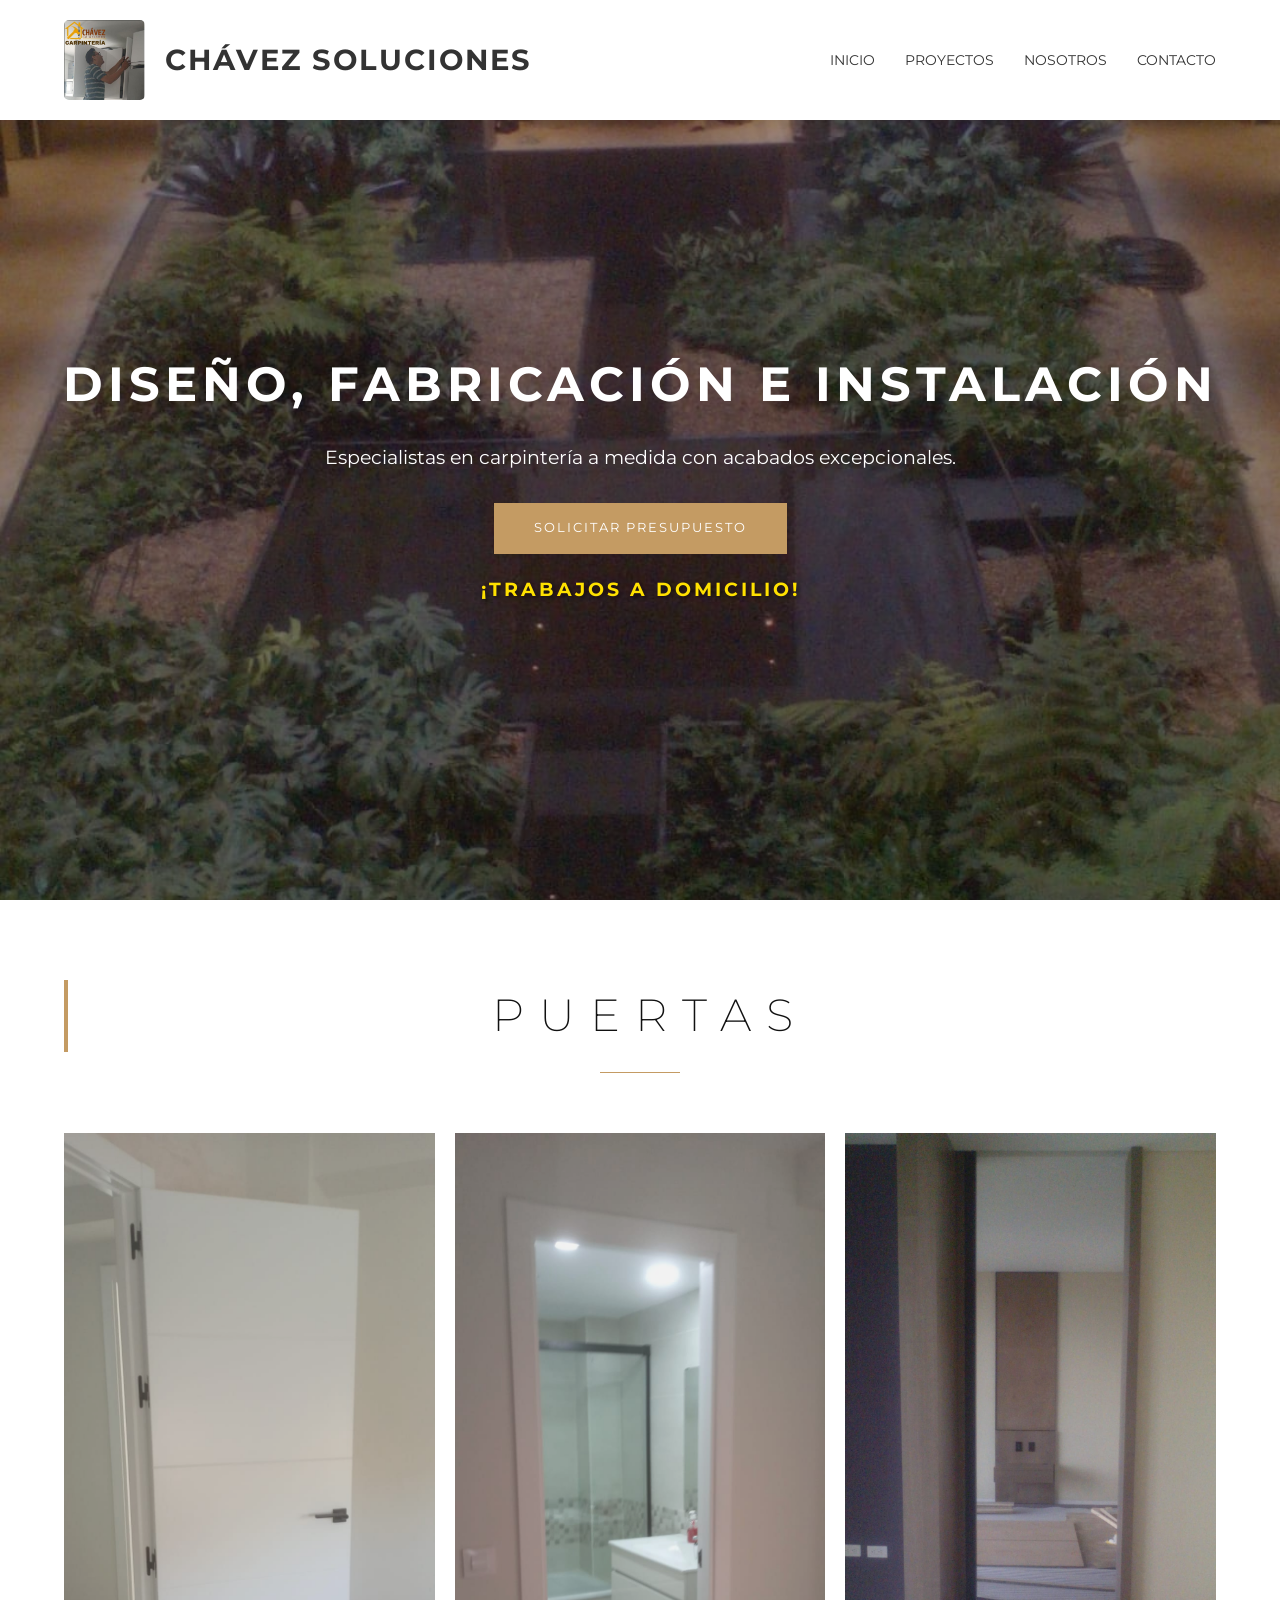
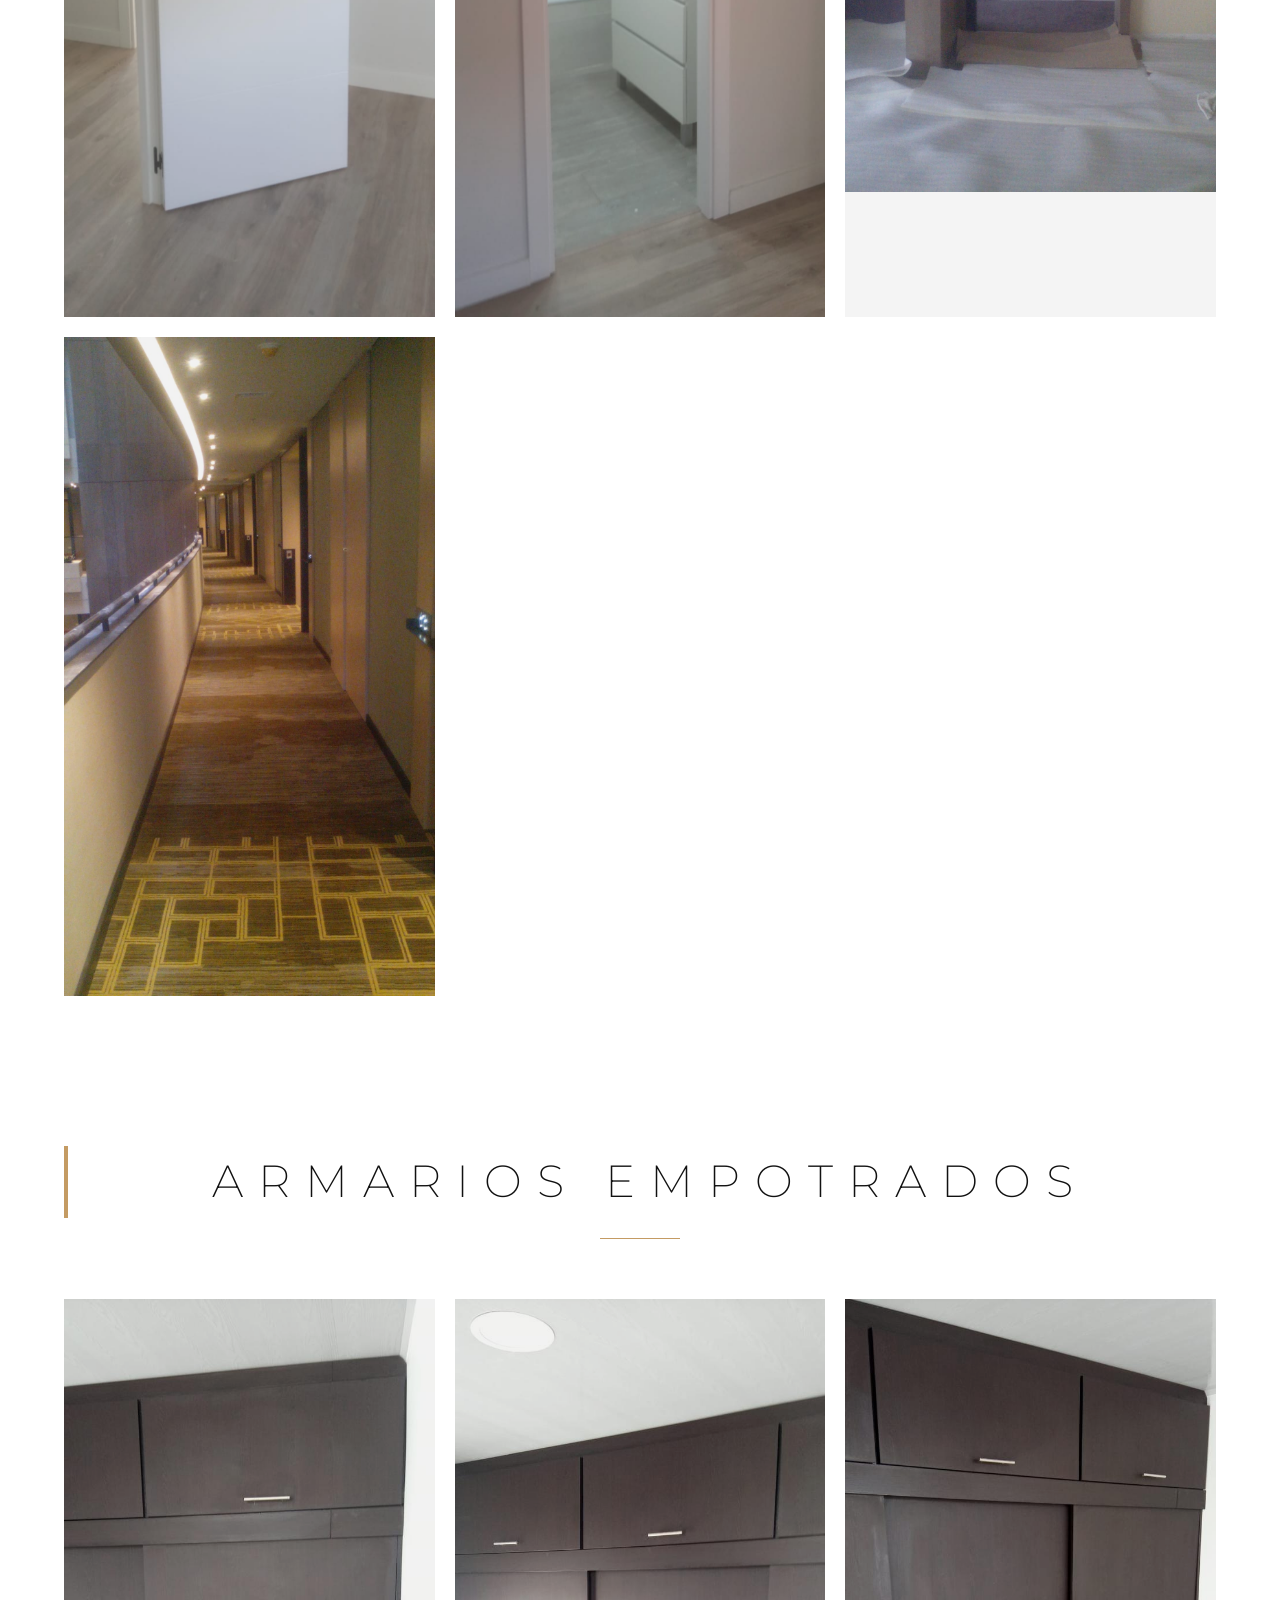
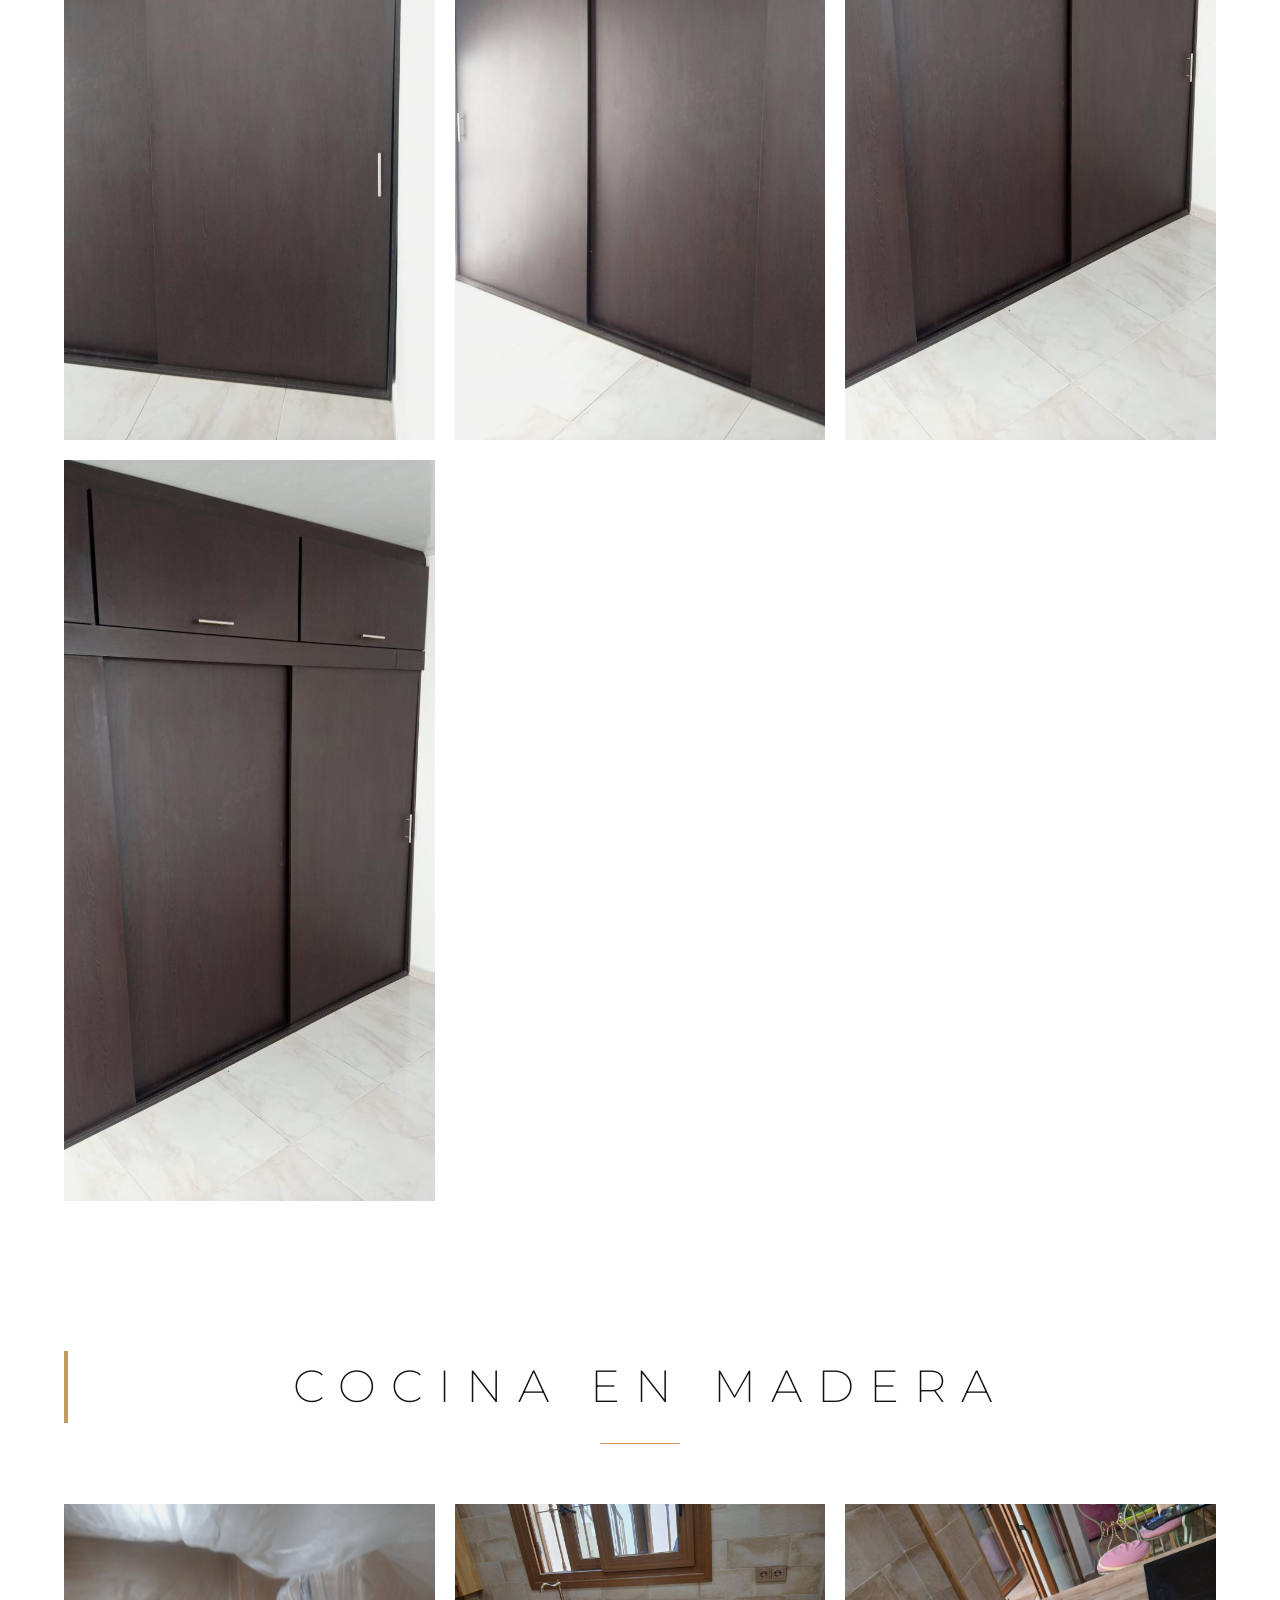
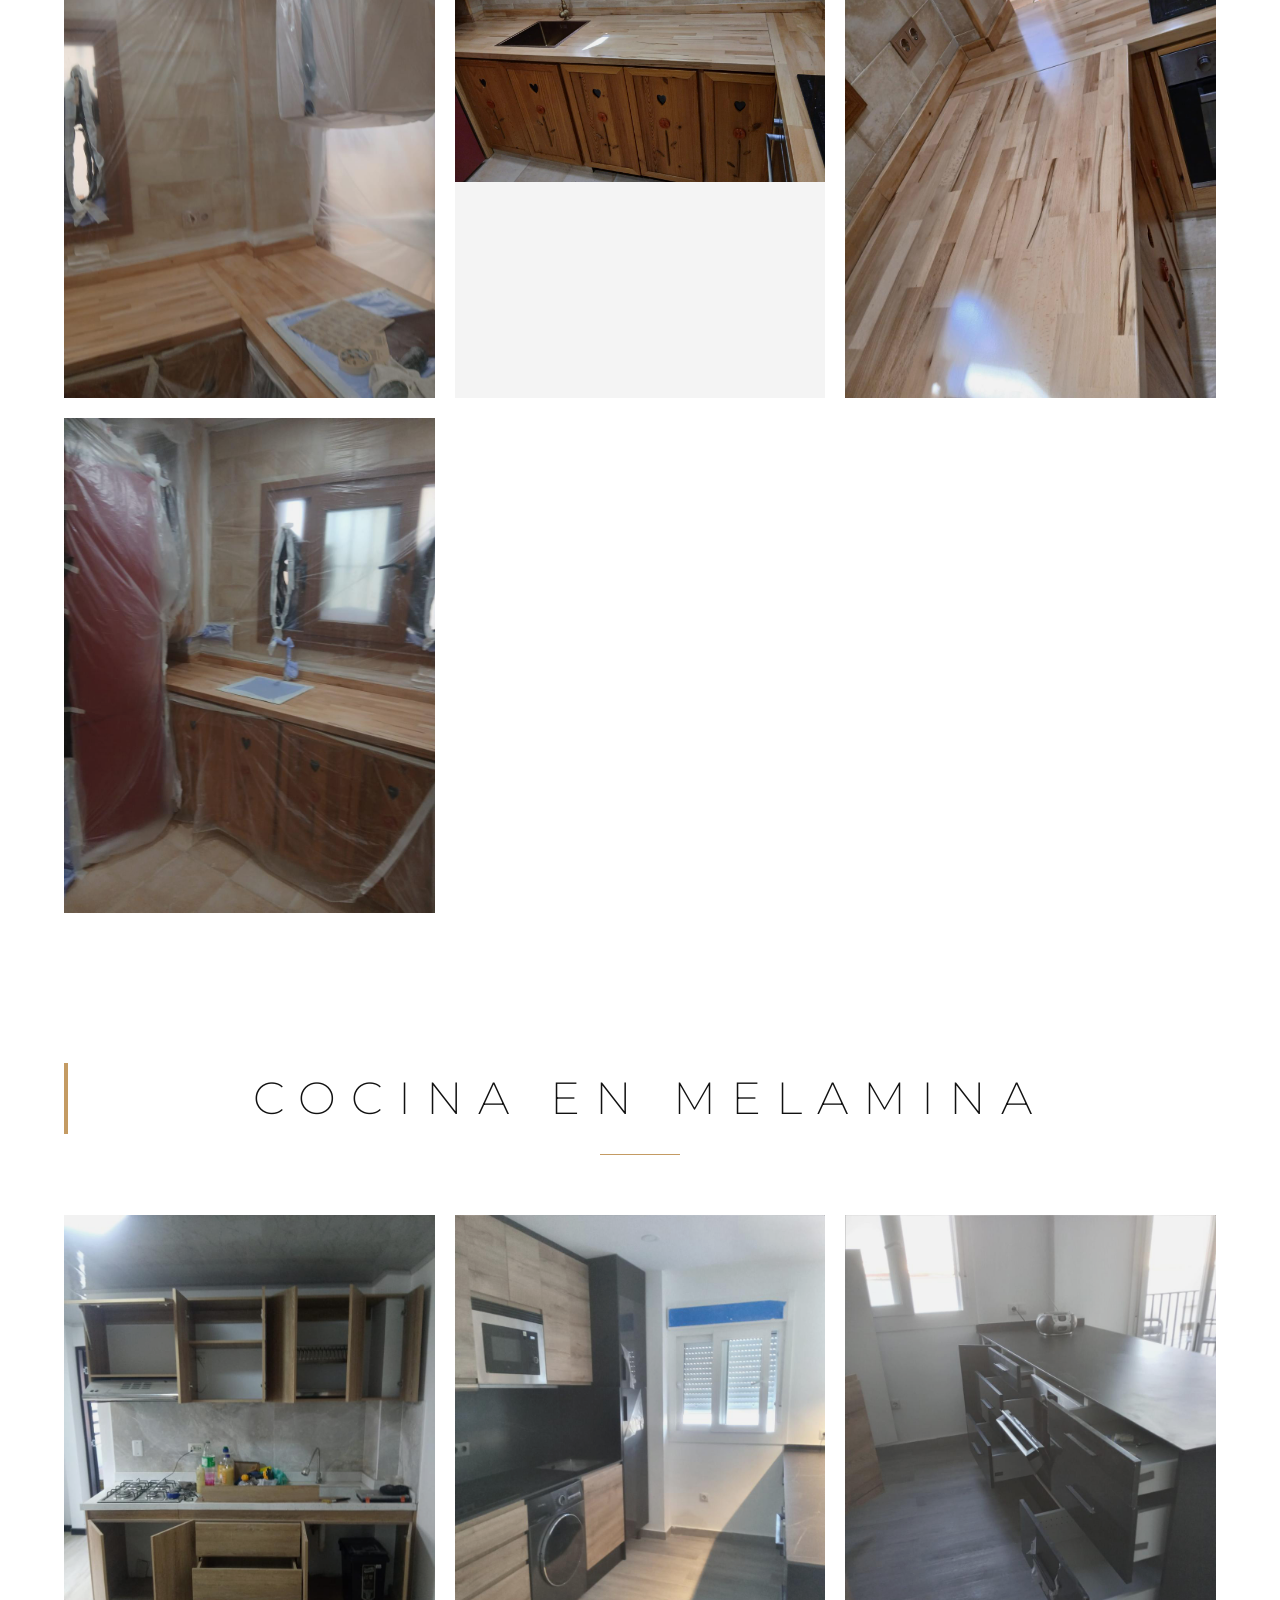
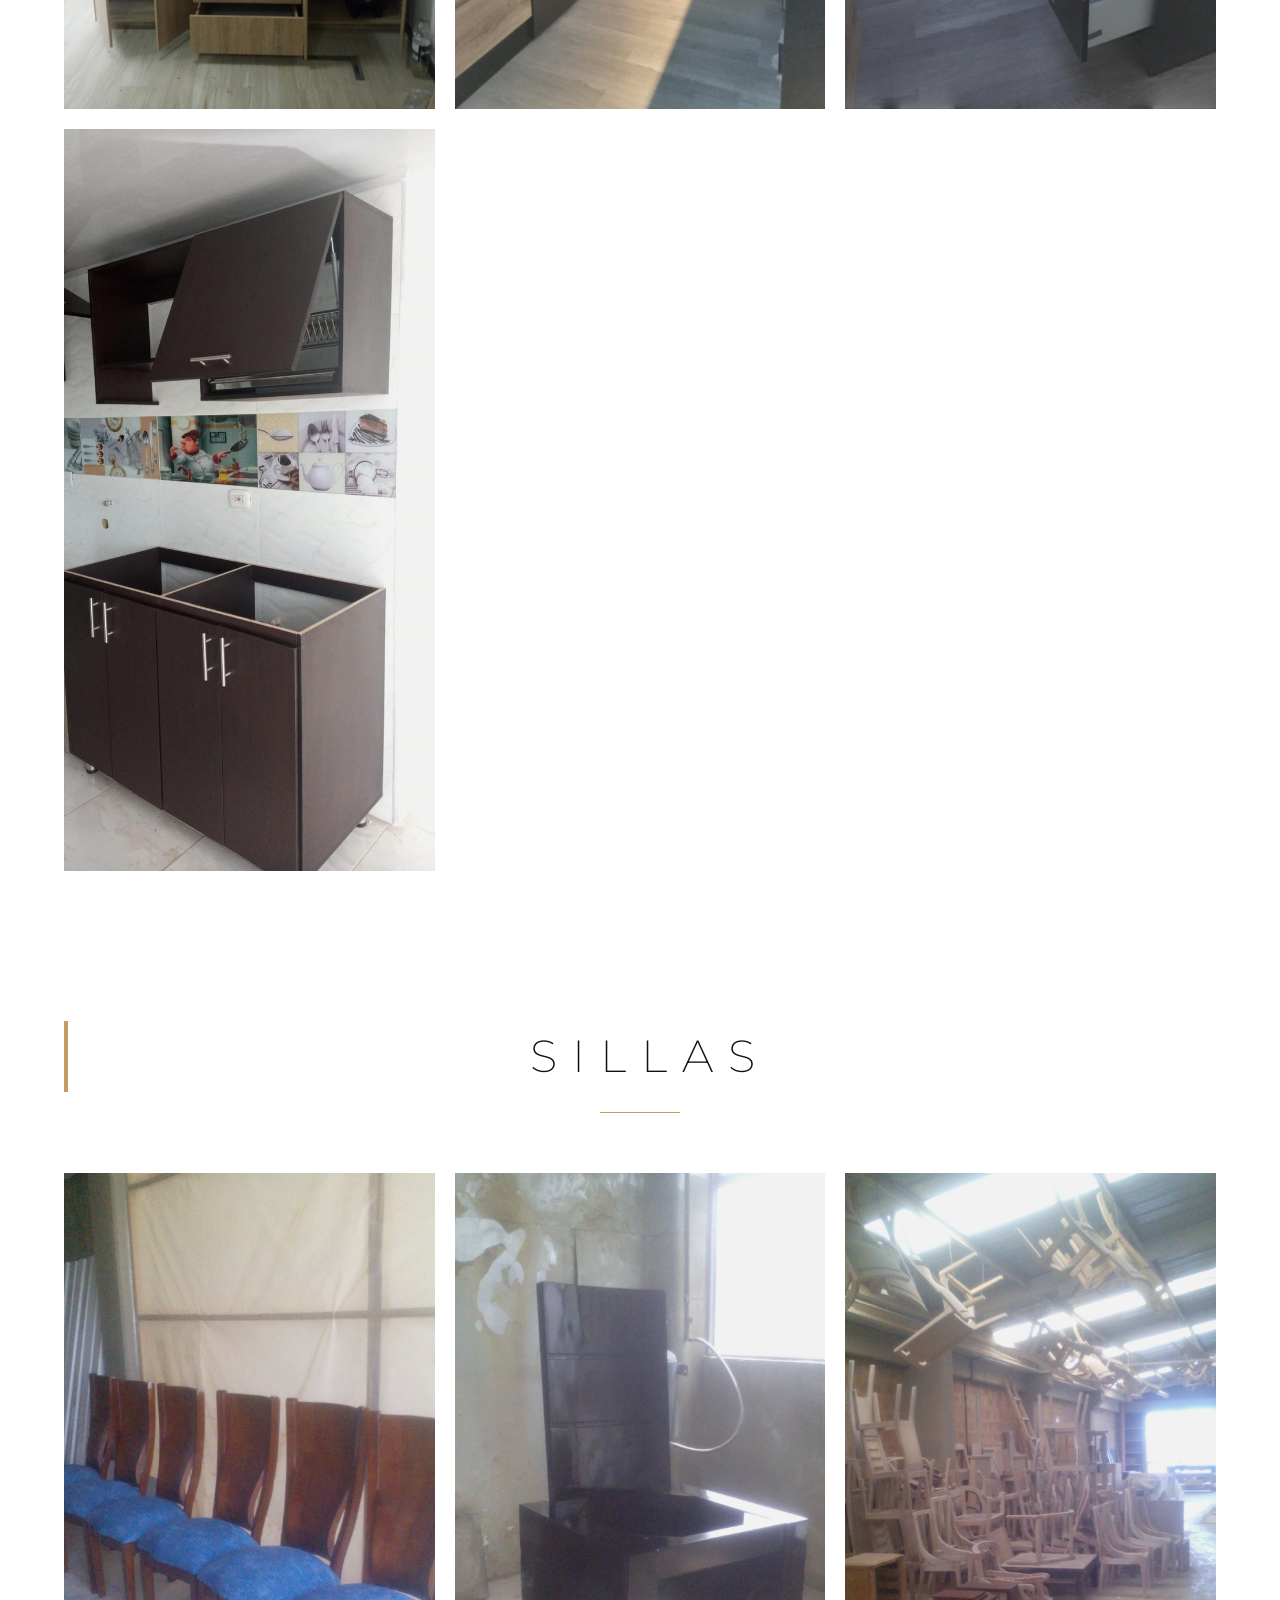
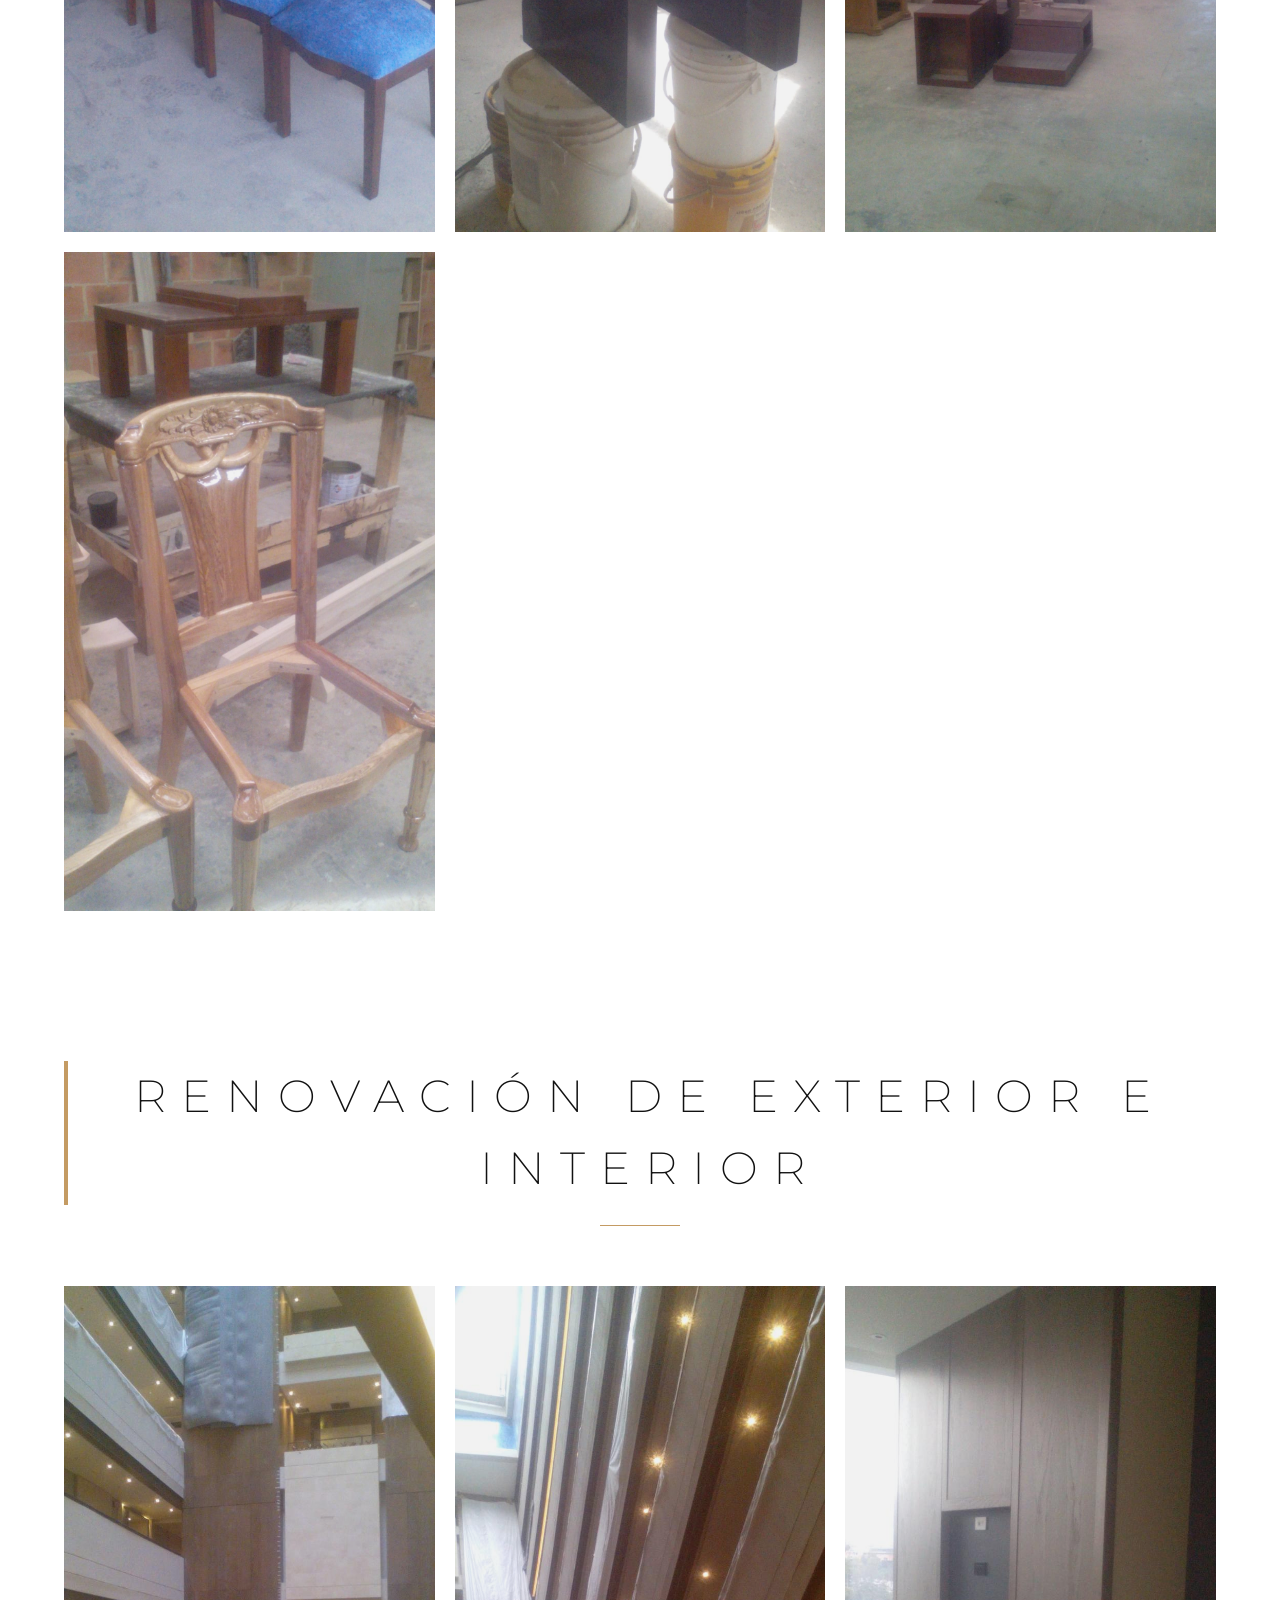
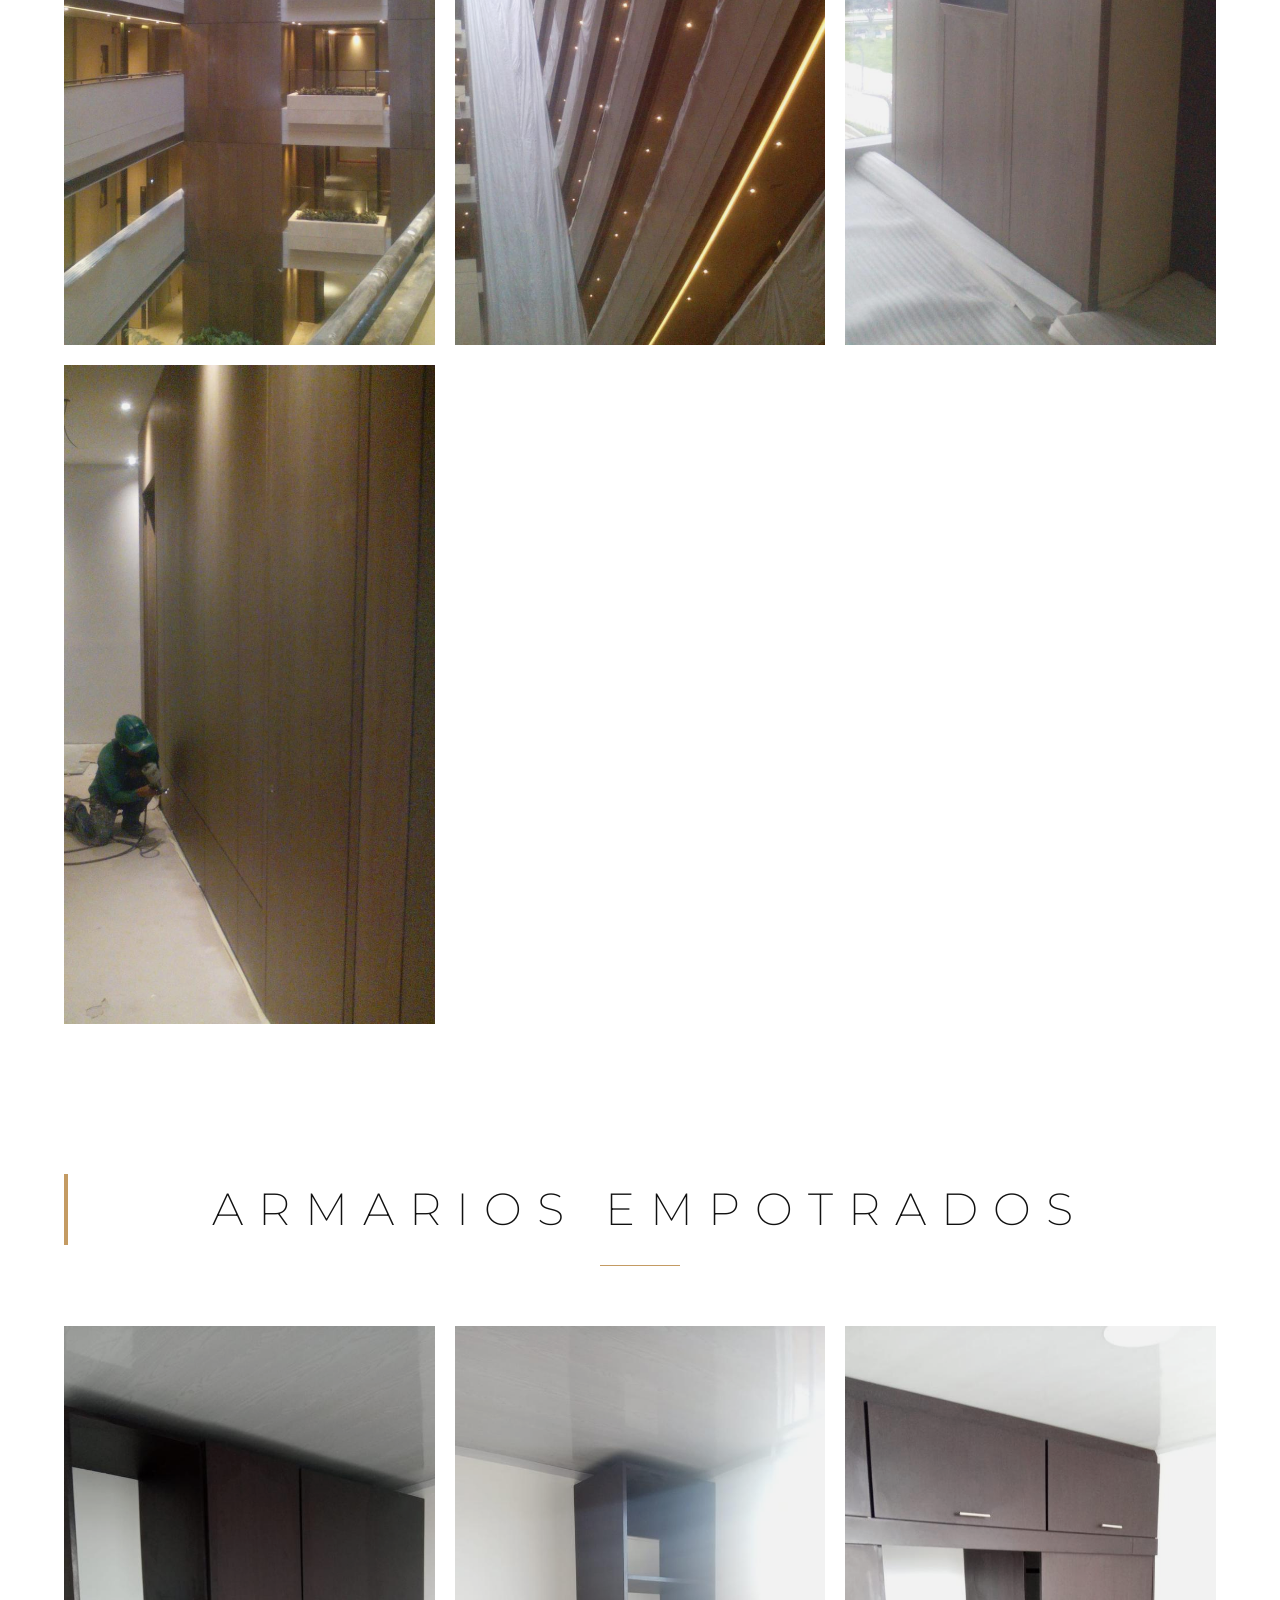
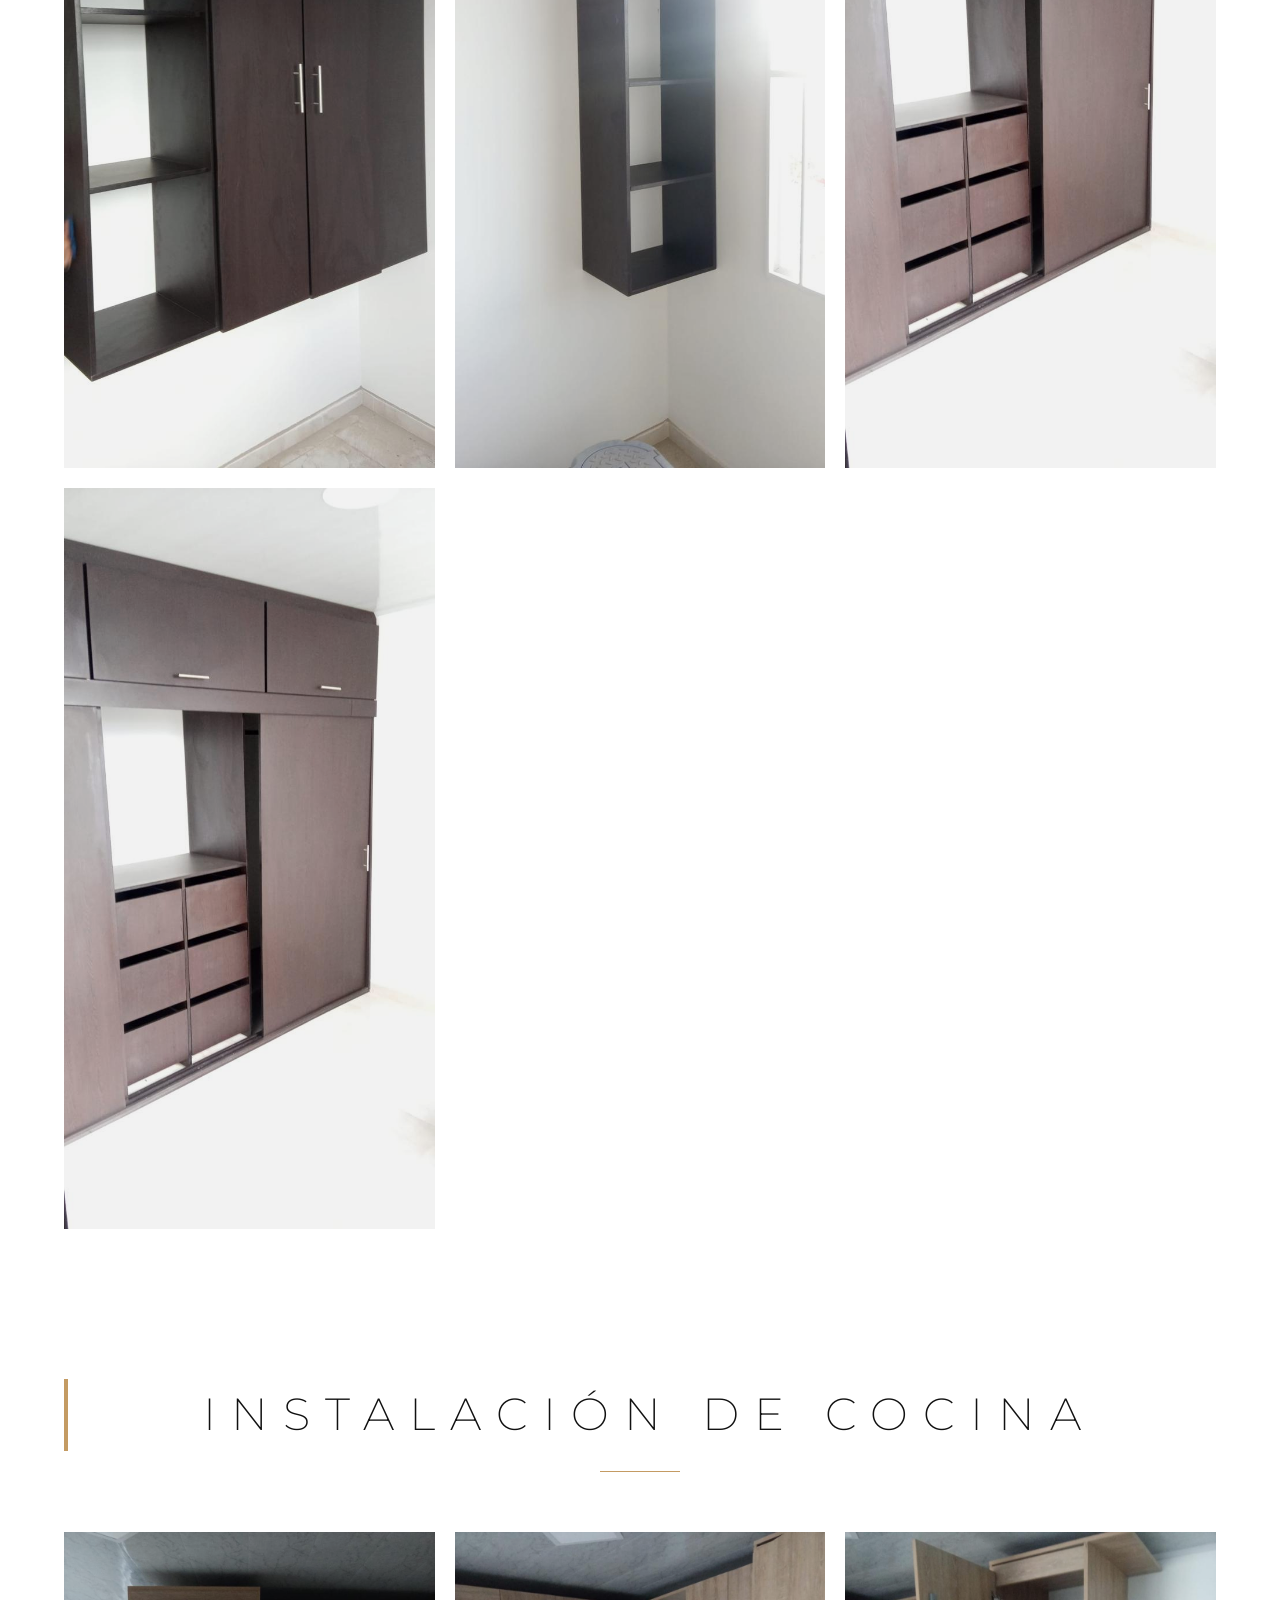
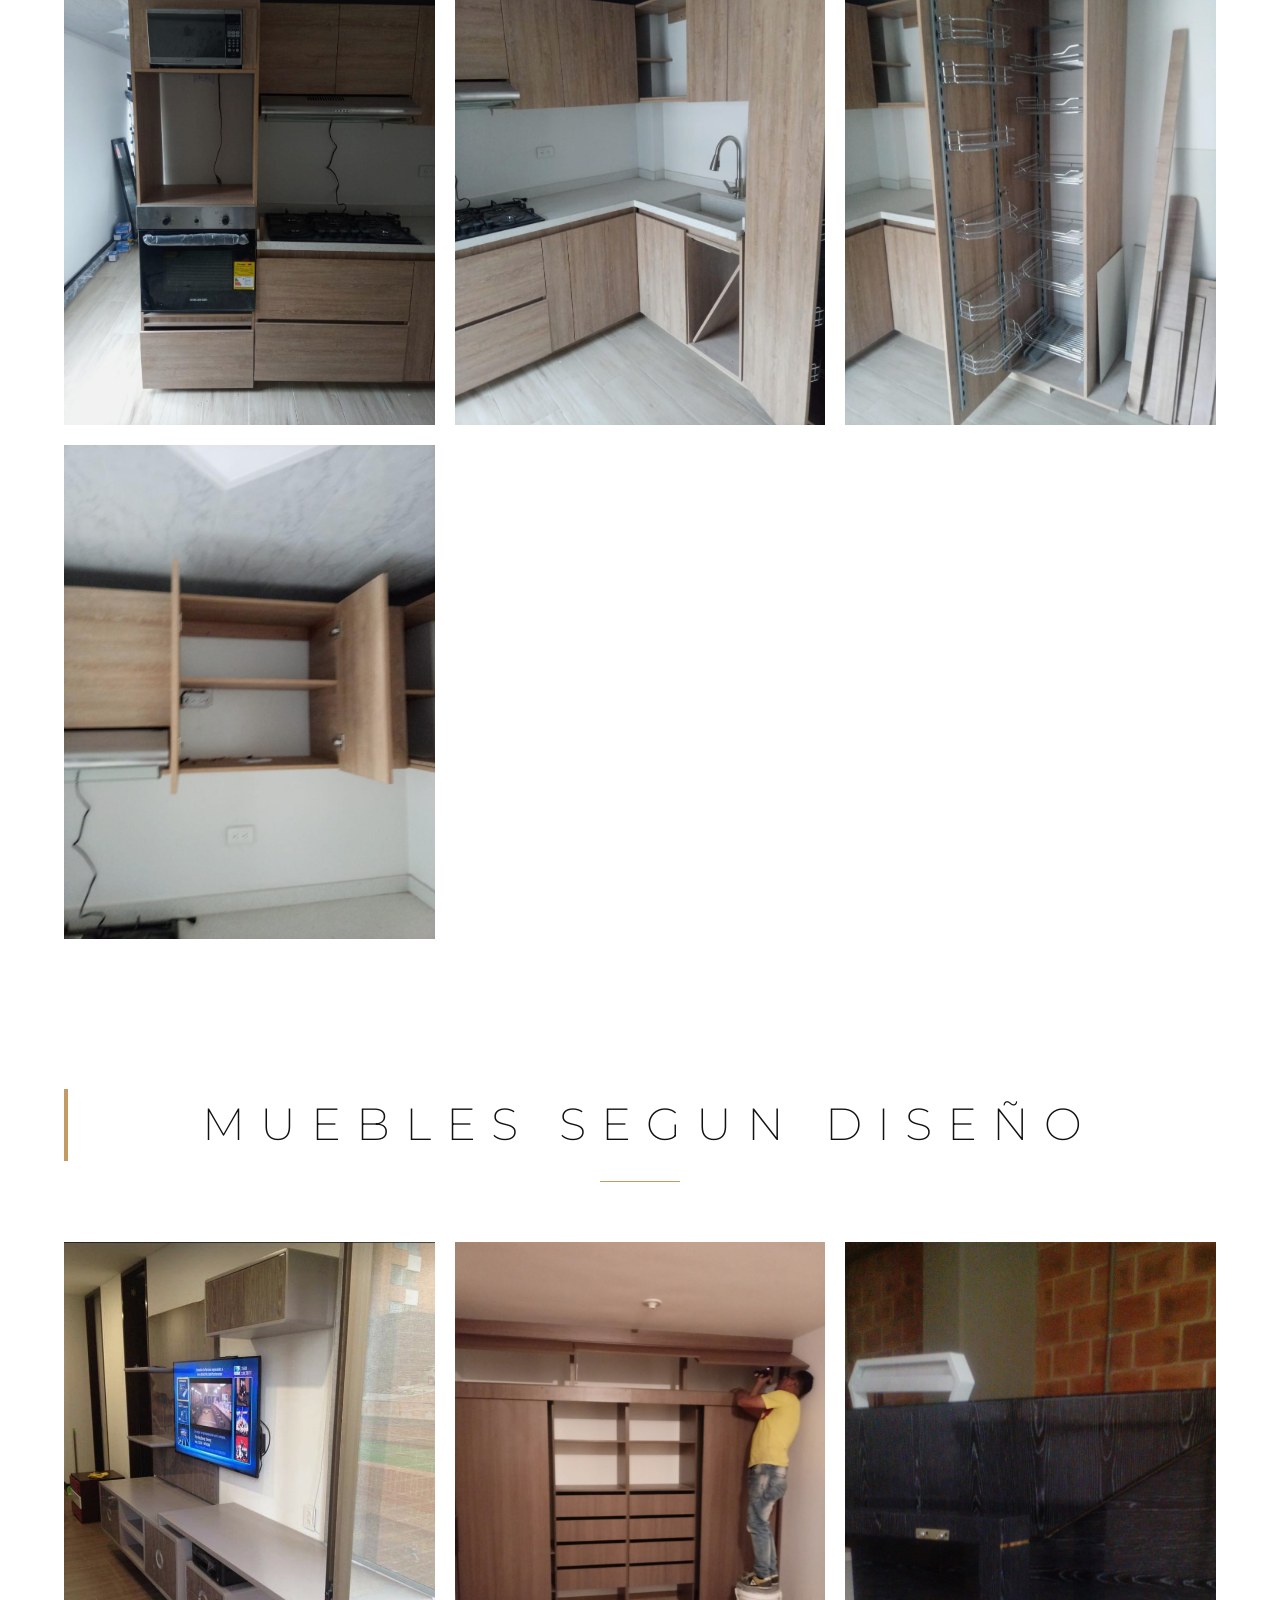
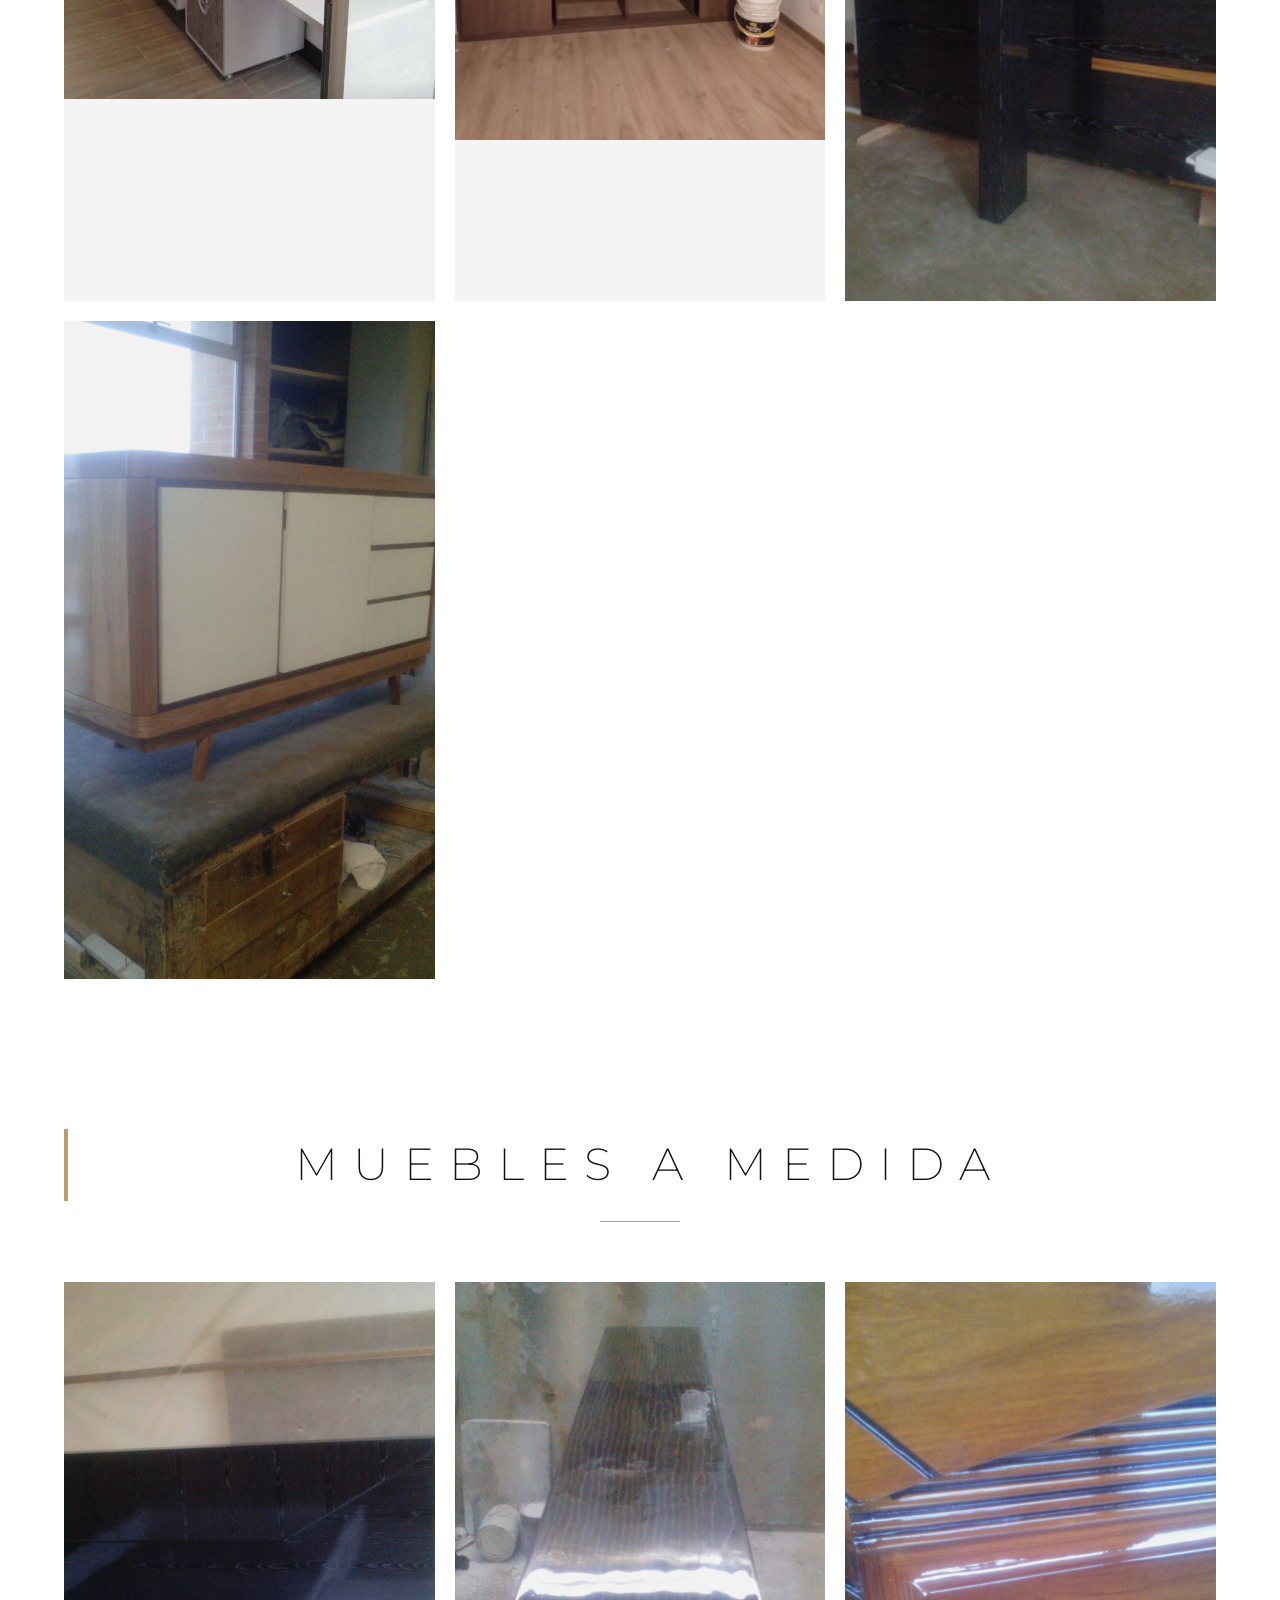
<file: index.html>
<!DOCTYPE html>
<html lang="es">
<head><meta name="google-site-verification" content="B94UV0afum7c5pu0uVJiOhPL0vb1VtHvbs-sJvMyztg" />
    <meta charset="UTF-8">
    <meta name="viewport" content="width=device-width, initial-scale=1.0">
    <title>Carpintería Profesional - Artesanía en Madera</title>
    <link rel="stylesheet" href="styles.css">
    <link rel="preconnect" href="https://fonts.googleapis.com">
    <link rel="preconnect" href="https://fonts.gstatic.com" crossorigin>
    <link href="https://fonts.googleapis.com/css2?family=Montserrat:wght@200;300;400;700&display=swap" rel="stylesheet">
</head>
<body>

    <!-- Header / Navegación -->
    <header>
        <div class="logo" style="display: flex; align-items: center;">
            <img src="img/logo_chavez.jpg" alt="Logo Chávez Soluciones" style="height: 80px; margin-right: 20px; border-radius: 5px;">
            <h1 style="font-size: 1.8rem;">Chávez Soluciones</h1>
        </div>
        <nav>
            <ul>
                <li><a href="#inicio">Inicio</a></li>
                <li><a href="#galeria">Proyectos</a></li>
                <li><a href="#nosotros">Nosotros</a></li>
                <li><a href="#contacto">Contacto</a></li>
            </ul>
        </nav>
    </header>

    <!-- Hero Section -->
    <section id="inicio" class="hero">
        <div class="hero-content">
            <h2>Diseño, Fabricación e Instalación</h2>
            <p>Especialistas en carpintería a medida con acabados excepcionales.</p>
            <a href="#contacto" class="btn">Solicitar Presupuesto</a>
            <p class="hero-highlight">¡TRABAJOS A DOMICILIO!</p>
        </div>
    </section>

    <!-- Galería / Proyectos -->
    <section id="galeria" class="gallery">
        <div class="container">
            
            <!-- Puertas -->
            <div class="category-block">
                <div class="category-header">
                    <h4>Puertas</h4>
                    <div class="line"></div>
                </div>
                <div class="gallery-grid">
                    <div class="gallery-item"><img src="img/puerta_1.jpg" alt="Puerta 1" class="clickable"></div>
                    <div class="gallery-item"><img src="img/puerta_2.jpg" alt="Puerta 2" class="clickable"></div>
                    <div class="gallery-item"><img src="img/puerta_3.jpg" alt="Puerta 3" class="clickable"></div>
                    <div class="gallery-item"><img src="img/puerta_4.jpg" alt="Puerta 4" class="clickable"></div>
                </div>
            </div>

            <!-- Armarios empotrados -->
            <div class="category-block">
                <div class="category-header">
                    <h4>Armarios empotrados</h4>
                    <div class="line"></div>
                </div>
                <div class="gallery-grid">
                    <div class="gallery-item"><img src="img/armario_nuevo_1.jpg" alt="Armario 1" class="clickable"></div>
                    <div class="gallery-item"><img src="img/armario_nuevo_2.jpg" alt="Armario 2" class="clickable"></div>
                    <div class="gallery-item"><img src="img/armario_nuevo_3.jpg" alt="Armario 3" class="clickable"></div>
                    <div class="gallery-item"><img src="img/armario_nuevo_4.jpg" alt="Armario 4" class="clickable"></div>
                </div>
            </div>

            <!-- Cocina en madera -->
            <div class="category-block">
                <div class="category-header">
                    <h4>Cocina en madera</h4>
                    <div class="line"></div>
                </div>
                <div class="gallery-grid">
                    <div class="gallery-item"><img src="img/encimera_1.jpg" alt="Mueble 1" class="clickable"></div>
                    <div class="gallery-item"><img src="img/encimera_2.jpg" alt="Mueble 2" class="clickable"></div>
                    <div class="gallery-item"><img src="img/encimera_3.jpg" alt="Mueble 3" class="clickable"></div>
                    <div class="gallery-item"><img src="img/encimera_4.jpg" alt="Mueble 4" class="clickable"></div>
                </div>
            </div>

            <!-- Cocina en melamina -->
            <div class="category-block">
                <div class="category-header">
                    <h4>Cocina en melamina</h4>
                    <div class="line"></div>
                </div>
                <div class="gallery-grid">
                    <div class="gallery-item"><img src="img/mueble_1.jpg" alt="Mueble 1" class="clickable"></div>
                    <div class="gallery-item"><img src="img/mueble_2.jpg" alt="Mueble 2" class="clickable"></div>
                    <div class="gallery-item"><img src="img/mueble_3.jpg" alt="Mueble 3" class="clickable"></div>
                    <div class="gallery-item"><img src="img/mueble_4.jpg" alt="Mueble 4" class="clickable"></div>
                </div>
            </div>

            <!-- Sillas -->
            <div class="category-block">
                <div class="category-header">
                    <h4>Sillas</h4>
                    <div class="line"></div>
                </div>
                <div class="gallery-grid">
                    <div class="gallery-item"><img src="img/sillas_1.jpg" alt="Silla 1" class="clickable"></div>
                    <div class="gallery-item"><img src="img/sillas_2.jpg" alt="Silla 2" class="clickable"></div>
                    <div class="gallery-item"><img src="img/sillas_3.jpg" alt="Silla 3" class="clickable"></div>
                    <div class="gallery-item"><img src="img/sillas_4.jpg" alt="Silla 4" class="clickable"></div>
                </div>
            </div>

            <!-- Renovación de exterior e interior -->
            <div class="category-block">
                <div class="category-header">
                    <h4>Renovación de exterior e interior</h4>
                    <div class="line"></div>
                </div>
                <div class="gallery-grid">
                    <div class="gallery-item"><img src="img/exterior_1.jpg" alt="Exterior 1" class="clickable"></div>
                    <div class="gallery-item"><img src="img/exterior_2.jpg" alt="Exterior 2" class="clickable"></div>
                    <div class="gallery-item"><img src="img/exterior_3.jpg" alt="Exterior 3" class="clickable"></div>
                    <div class="gallery-item"><img src="img/exterior_4.jpg" alt="Exterior 4" class="clickable"></div>
                </div>
            </div>

            <!-- Restauraciones -->
            <div class="category-block">
                <div class="category-header">
                    <h4>Armarios Empotrados</h4>
                    <div class="line"></div>
                </div>
                <div class="gallery-grid">
                    <div class="gallery-item"><img src="img/restaurado_1.jpg" alt="Restauración 1" class="clickable"></div>
                    <div class="gallery-item"><img src="img/restaurado_2.jpg" alt="Restauración 2" class="clickable"></div>
                    <div class="gallery-item"><img src="img/restaurado_3.jpg" alt="Restauración 3" class="clickable"></div>
                    <div class="gallery-item"><img src="img/restaurado_4.jpg" alt="Restauración 4" class="clickable"></div>
                </div>
            </div>

            <!-- Instalación de cocina -->
            <div class="category-block">
                <div class="category-header">
                    <h4>Instalación de cocina</h4>
                    <div class="line"></div>
                </div>
                <div class="gallery-grid">
                    <div class="gallery-item"><img src="img/instalacion_1.jpg" alt="Instalación 1" class="clickable"></div>
                    <div class="gallery-item"><img src="img/instalacion_2.jpg" alt="Instalación 2" class="clickable"></div>
                    <div class="gallery-item"><img src="img/instalacion_3.jpg" alt="Instalación 3" class="clickable"></div>
                    <div class="gallery-item"><img src="img/instalacion_4.jpg" alt="Instalación 4" class="clickable"></div>
                </div>
            </div>

            <!-- Proyectos de Diseño -->
            <div class="category-block">
                <div class="category-header">
                    <h4>Muebles segun diseño</h4>
                    <div class="line"></div>
                </div>
                <div class="gallery-grid">
                    <div class="gallery-item"><img src="img/diseno_1.jpg" alt="Diseño 1" class="clickable"></div>
                    <div class="gallery-item"><img src="img/diseno_2.jpg" alt="Diseño 2" class="clickable"></div>
                    <div class="gallery-item"><img src="img/diseno_3.jpg" alt="Diseño 3" class="clickable"></div>
                    <div class="gallery-item"><img src="img/diseno_4.jpg" alt="Diseño 4" class="clickable"></div>
                </div>
            </div>

            <!-- Muebles a Medida -->
            <div class="category-block">
                <div class="category-header">
                    <h4>Muebles a Medida</h4>
                    <div class="line"></div>
                </div>
                <div class="gallery-grid">
                    <div class="gallery-item"><img src="img/especial_1.jpg" alt="Especial 1" class="clickable"></div>
                    <div class="gallery-item"><img src="img/especial_2.jpg" alt="Especial 2" class="clickable"></div>
                    <div class="gallery-item"><img src="img/especial_3.jpg" alt="Especial 3" class="clickable"></div>
                    <div class="gallery-item"><img src="img/especial_4.jpg" alt="Especial 4" class="clickable"></div>
                </div>
            </div>

            <!-- Renovación de Pintura y Madera -->
            <div class="category-block">
                <div class="category-header">
                    <h4>Renovación de Pintura y Madera</h4>
                    <div class="line"></div>
                </div>
                <div class="gallery-grid">
                    <div class="gallery-item"><img src="img/carpinteria_1.jpg" alt="Renovación 1" class="clickable"></div>
                    <div class="gallery-item"><img src="img/carpinteria_2.jpg" alt="Renovación 2" class="clickable"></div>
                    <div class="gallery-item"><img src="img/carpinteria_3.jpg" alt="Renovación 3" class="clickable"></div>
                    <div class="gallery-item"><img src="img/carpinteria_4.jpg" alt="Renovación 4" class="clickable"></div>
                </div>
            </div>

            <!-- Acabados y Detalles -->
            <div class="category-block">
                <div class="category-header">
                    <h4>Acabados y Detalles</h4>
                    <div class="line"></div>
                </div>
                <div class="gallery-grid">
                    <div class="gallery-item"><img src="img/acabado_1.jpg" alt="Acabado 1" class="clickable"></div>
                    <div class="gallery-item"><img src="img/acabado_2.jpg" alt="Acabado 2" class="clickable"></div>
                    <div class="gallery-item"><img src="img/acabado_3.jpg" alt="Acabado 3" class="clickable"></div>
                    <div class="gallery-item"><img src="img/acabado_4.jpg" alt="Acabado 4" class="clickable"></div>
                </div>
            </div>

        </div>
    </section>

    <!-- Visor de Imágenes (Lightbox) -->
    <div id="lightbox" class="lightbox">
        <span class="close">&times;</span>
        <img class="lightbox-content" id="lightbox-img">
    </div>

    <!-- Sobre Nosotros -->
    <section id="nosotros" class="about">
        <div class="container">
            <h3>Nuestra Filosofía</h3>
            <p>Con años de experiencia en el sector, transformamos la madera en piezas únicas. Nuestra prioridad es la calidad y la satisfacción de nuestros clientes en cada detalle.</p>
        </div>
    </section>

    <!-- Contacto -->
    <section id="contacto" class="contact">
        <div class="container">
            <h3>Contacto</h3>
            <div class="contact-layout">
                <div class="contact-info">
                    <p>📍 Dirección: 41920, San Juan de azafache camino del manchon, Sevilla, España</p>
                    <p>📞 Teléfono / WhatsApp: +34 624 98 47 83</p>
                    <p>✉️ Correo: meduardo1971@gmail.com</p>
                </div>
                <div class="contact-form">
                    <form action="https://formspree.io/f/mzzrdvnj" method="POST">
                        <input type="text" name="nombre" placeholder="Nombre" required>
                        <input type="email" name="email" placeholder="Correo Electrónico" required>
                        <textarea name="mensaje" placeholder="Describe tu proyecto" rows="5" required></textarea>
                        <button type="submit" class="btn">Enviar Mensaje</button>
                    </form>
                </div>
            </div>
        </div>
    </section>

    <footer>
        <p>&copy; 2025 Carpintería Profesional. Todos los derechos reservados.</p>
    </footer>

    <!-- Script para el Lightbox -->
    <script>
        const lightbox = document.getElementById('lightbox');
        const lightboxImg = document.getElementById('lightbox-img');
        const closeBtn = document.querySelector('.close');

        document.querySelectorAll('.clickable').forEach(image => {
            image.onclick = () => {
                lightbox.style.display = 'flex';
                lightboxImg.src = image.src;
            }
        });

        closeBtn.onclick = () => {
            lightbox.style.display = 'none';
        }

        lightbox.onclick = (e) => {
            if(e.target !== lightboxImg) {
                lightbox.style.display = 'none';
            }
        }
    </script>

</body>
</html>
</file>
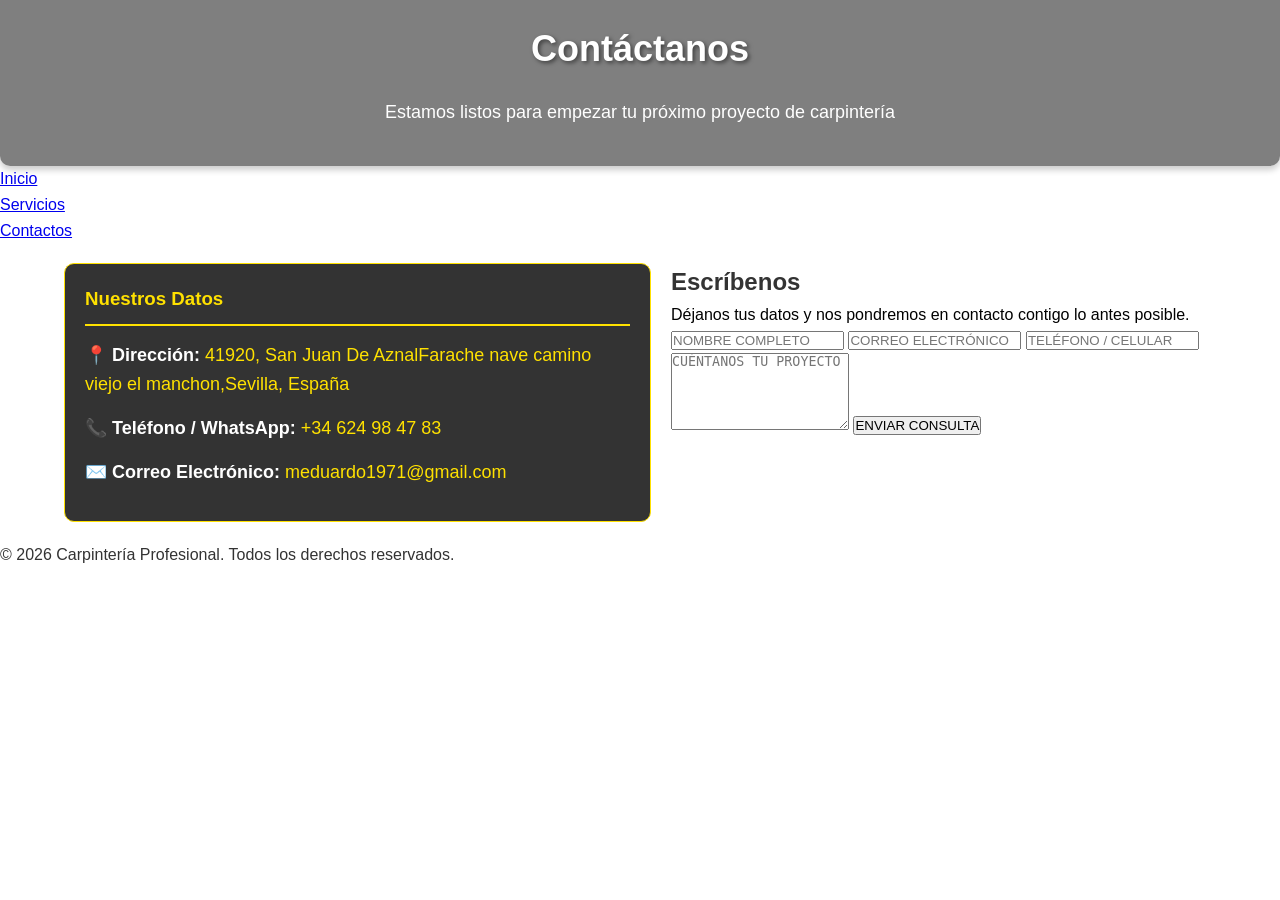
<file: contactos.html>
<!doctype html>
<html lang="es">

<head>
    <meta charset="UTF-8">
    <meta name="viewport" content="width=device-width, initial-scale=1.0">
    <title>Carpintería Profesional - Contactos</title>
    <link rel="stylesheet" href="styles.css">
    <link rel="stylesheet" href="txt.css">
    <style>
        .contact-layout {
            display: flex;
            flex-wrap: wrap;
            gap: 20px;
            width: 90%;
            margin: 20px auto;
            justify-content: center;
        }

        .contact-info {
            flex: 1;
            min-width: 300px;
            background-color: rgba(0, 0, 0, 0.8);
            color: #ffe100;
            padding: 20px;
            border-radius: 10px;
            border: 1px solid #ffe100;
        }

        .contact-form-container {
            flex: 1;
            min-width: 300px;
        }

        .contact-info h3 {
            border-bottom: 2px solid #ffe100;
            padding-bottom: 10px;
        }

        .contact-info p {
            margin: 15px 0;
            font-size: 18px;
        }

        .contact-info strong {
            color: #fff;
        }
    </style>
</head>

<body>
    <!-- Encabezado -->
    <div class="texto-bonito">
        <h1>Contáctanos</h1>
        <p>Estamos listos para empezar tu próximo proyecto de carpintería</p>
    </div>

    <!-- Menú de navegación -->
    <div class="menu">
        <ul>
            <li><a href="index.html">Inicio</a></li>
            <li><a href="servicios.html">Servicios</a></li>
            <li><a href="contactos.html">Contactos</a></li>
        </ul>
    </div>

    <!-- Layout de Contacto -->
    <div class="contact-layout">
        <!-- Información Directa -->
        <div class="contact-info">
            <h3>Nuestros Datos</h3>
            <p>📍 <strong>Dirección:</strong> 41920, San Juan De AznalFarache nave camino viejo el manchon,Sevilla, España</p>
            <p>📞 <strong>Teléfono / WhatsApp:</strong> +34 624 98 47 83</p>
            <p>✉️ <strong>Correo Electrónico:</strong> meduardo1971@gmail.com</p>
        </div>

        <!-- Formulario de Contacto -->
        <div class="container2 contact-form-container" style="margin: 0;">
            <h2>Escríbenos</h2>
            <p style="color: black;">Déjanos tus datos y nos pondremos en contacto contigo lo antes posible.</p>
            <form action="https://formspree.io/f/mzzrdvnj" method="POST">
                <input type="text" name="nombre" placeholder="NOMBRE COMPLETO" required>
                <input type="email" name="email" placeholder="CORREO ELECTRÓNICO" required>
                <input type="tel" name="telefono" placeholder="TELÉFONO / CELULAR" required>
                <textarea name="mensaje" placeholder="CUÉNTANOS TU PROYECTO" rows="5" required></textarea>
                <button type="submit">ENVIAR CONSULTA</button>
            </form>
        </div>
    </div>

    <!-- Pie de página -->
    <div class="container3">
        <p>© 2026 Carpintería Profesional. Todos los derechos reservados.</p>
    </div>
</body>

</html>
</file>
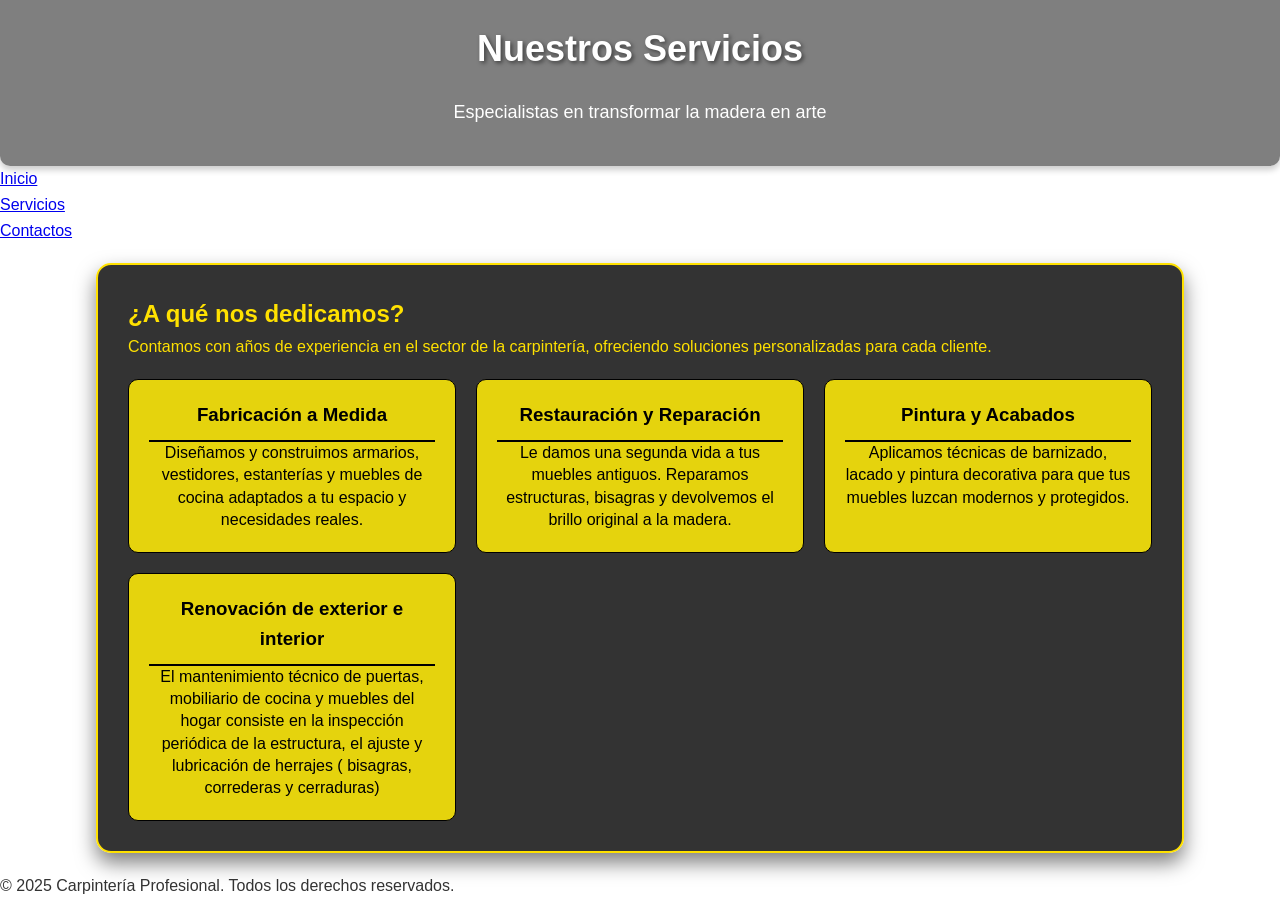
<file: servicios.html>
<!doctype html>
<html lang="es">

<head>
    <meta charset="UTF-8">
    <meta name="viewport" content="width=device-width, initial-scale=1.0">
    <title>Carpintería Profesional - Servicios</title>
    <link rel="stylesheet" href="styles.css">
    <link rel="stylesheet" href="txt.css">
    <style>
        .services-container {
            width: 85%;
            margin: 20px auto;
            background-color: rgba(0, 0, 0, 0.8);
            color: #ffe100;
            padding: 30px;
            border-radius: 15px;
            border: 2px solid #ffe100;
            box-shadow: 0 10px 20px rgba(0,0,0,0.5);
        }

        .service-list {
            display: grid;
            grid-template-columns: repeat(auto-fit, minmax(300px, 1fr));
            gap: 20px;
            margin-top: 20px;
        }

        .service-card {
            background-color: #e5d30d;
            color: #000;
            padding: 20px;
            border-radius: 10px;
            border: 1px solid #000;
        }

        .service-card h3 {
            border-bottom: 2px solid #000;
            padding-bottom: 10px;
            margin-top: 0;
        }

        .service-card p {
            font-size: 16px;
            line-height: 1.4;
        }
    </style>
</head>

<body>
    <!-- Encabezado -->
    <div class="texto-bonito">
        <h1>Nuestros Servicios</h1>
        <p>Especialistas en transformar la madera en arte</p>
    </div>

    <!-- Menú de navegación -->
    <div class="menu">
        <ul>
            <li><a href="index.html">Inicio</a></li>
            <li><a href="servicios.html">Servicios</a></li>
            <li><a href="contactos.html">Contactos</a></li>
        </ul>
    </div>

    <!-- Contenido de Servicios -->
    <div class="services-container">
        <h2>¿A qué nos dedicamos?</h2>
        <p>Contamos con años de experiencia en el sector de la carpintería, ofreciendo soluciones personalizadas para cada cliente.</p>
        
        <div class="service-list">
            <div class="service-card">
                <h3>Fabricación a Medida</h3>
                <p>Diseñamos y construimos armarios, vestidores, estanterías y muebles de cocina adaptados a tu espacio y necesidades reales.</p>
            </div>
            <div class="service-card">
                <h3>Restauración y Reparación</h3>
                <p>Le damos una segunda vida a tus muebles antiguos. Reparamos estructuras, bisagras y devolvemos el brillo original a la madera.</p>
            </div>
            <div class="service-card">
                <h3>Pintura y Acabados</h3>
                <p>Aplicamos técnicas de barnizado, lacado y pintura decorativa para que tus muebles luzcan modernos y protegidos.</p>
            </div>
            <div class="service-card">
                <h3>Renovación de exterior e interior</h3>
                <p> El mantenimiento técnico de puertas, mobiliario de cocina y muebles del hogar consiste en la inspección periódica de la estructura, el ajuste y lubricación de herrajes (
                    bisagras, correderas y cerraduras)</p>
            </div>
        </div>
    </div>

    <!-- Pie de página -->
    <div class="container3">
        <p>© 2025 Carpintería Profesional. Todos los derechos reservados.</p>
    </div>
</body>

</html>
</file>
<file: styles.css>
/* Reset básico */
* {
    margin: 0;
    padding: 0;
    box-sizing: border-box;
}

body {
    font-family: 'Montserrat', sans-serif;
    color: #333;
    line-height: 1.6;
    background-color: #fff; /* Fondo blanco igual que la página de referencia */
}

.container {
    width: 90%;
    max-width: 1200px;
    margin: 0 auto;
    padding: 80px 0;
}

/* Header */
header {
    background-color: #fff;
    padding: 20px 5%;
    display: flex;
    justify-content: space-between;
    align-items: center;
    position: fixed;
    width: 100%;
    top: 0;
    z-index: 1000;
    box-shadow: 0 2px 10px rgba(0,0,0,0.05);
}

header h1 {
    font-size: 1.5rem;
    font-weight: 700;
    text-transform: uppercase;
    letter-spacing: 2px;
}

nav ul {
    display: flex;
    list-style: none;
}

nav ul li {
    margin-left: 30px;
}

nav ul li a {
    text-decoration: none;
    color: #333;
    font-size: 0.9rem;
    text-transform: uppercase;
    font-weight: 400;
    transition: color 0.3s;
}

nav ul li a:hover {
    color: #c49b63; /* Tono madera suave para el hover */
}

/* Hero Section */
.hero {
    height: 100vh;
    background: linear-gradient(rgba(0,0,0,0.4), rgba(0,0,0,0.4)), url('img/trabajo_carp_3.jpg');
    background-size: cover;
    background-position: center;
    display: flex;
    justify-content: center;
    align-items: center;
    text-align: center;
    color: #fff;
    padding-top: 80px;
}

.hero-content h2 {
    font-size: 3rem;
    font-weight: 700;
    margin-bottom: 20px;
    text-transform: uppercase;
    letter-spacing: 5px;
}

.hero-content p {
    font-size: 1.2rem;
    margin-bottom: 30px;
}

.btn {
    display: inline-block;
    padding: 15px 40px;
    background-color: #c49b63;
    color: #fff;
    text-decoration: none;
    text-transform: uppercase;
    font-size: 0.8rem;
    letter-spacing: 2px;
    transition: background 0.3s;
    border: none;
    cursor: pointer;
}

.btn:hover {
    background-color: #a67f4c;
}

.hero-highlight {
    margin-top: 20px;
    font-size: 1.5rem;
    font-weight: 700;
    color: #ffe100; /* Amarillo llamativo */
    text-transform: uppercase;
    letter-spacing: 3px;
    text-shadow: 2px 2px 4px rgba(0,0,0,0.5);
    animation: pulse 2s infinite;
}

@keyframes pulse {
    0% { transform: scale(1); opacity: 1; }
    50% { transform: scale(1.05); opacity: 0.8; }
    100% { transform: scale(1); opacity: 1; }
}

/* About Section */
.about {
    text-align: center;
    background-color: #f9f9f9;
}

.about h3 {
    font-size: 2rem;
    margin-bottom: 30px;
    text-transform: uppercase;
    letter-spacing: 3px;
}

.about p {
    max-width: 800px;
    margin: 0 auto;
    font-size: 1.1rem;
    color: #666;
}

/* Services */
.gallery h3 {
    text-align: center;
    font-size: 2.5rem;
    margin-bottom: 60px;
    text-transform: uppercase;
    letter-spacing: 5px;
}

.category-block {
    margin-bottom: 80px;
}

.category-block h4 {
    font-size: 1.2rem;
    text-transform: uppercase;
    letter-spacing: 2px;
    margin-bottom: 20px;
    border-left: 4px solid #c49b63;
    padding-left: 15px;
    color: #555;
}

.gallery-grid {
    display: grid;
    grid-template-columns: repeat(auto-fit, minmax(280px, 1fr)); /* Tamaño mediano para mejor visibilidad y orden */
    gap: 20px;
}

.service-card {
    text-align: center;
}

.service-card img {
    width: 100%;
    height: 300px;
    object-fit: cover;
    margin-bottom: 20px;
    transition: transform 0.5s;
}

.service-card img:hover {
    transform: scale(1.03);
}

.service-card h4 {
    margin-bottom: 15px;
    text-transform: uppercase;
    letter-spacing: 2px;
}

/* Gallery */
.category-block {
    margin-bottom: 150px;
}

.category-header {
    text-align: center;
    margin-bottom: 60px;
}

.category-header h4 {
    font-size: 2.8rem;
    font-weight: 200;
    text-transform: uppercase;
    letter-spacing: 15px;
    margin-bottom: 20px;
    color: #111;
}

.category-header .line {
    width: 80px;
    height: 1px;
    background-color: #c49b63;
    margin: 0 auto;
}



.gallery-item {
    overflow: hidden;
    background-color: #f4f4f4;
}

.gallery-item img.clickable {
    width: 100%;
    height: auto; /* Muestra la foto completa sin recortar */
    display: block;
    cursor: pointer;
    transition: all 0.5s ease;
    filter: brightness(0.95);
}

.gallery-item img.clickable:hover {
    transform: scale(1.02);
    filter: brightness(1);
}

/* Lightbox (Visor de imágenes) */
.lightbox {
    display: none;
    position: fixed;
    z-index: 2000;
    left: 0;
    top: 0;
    width: 100%;
    height: 100%;
    background-color: rgba(0, 0, 0, 0.9);
    justify-content: center;
    align-items: center;
}

.lightbox-content {
    max-width: 90%;
    max-height: 80%;
    box-shadow: 0 0 20px rgba(255, 255, 255, 0.1);
    border: 2px solid #fff;
    animation: zoom 0.3s ease;
}

@keyframes zoom {
    from {transform: scale(0.8); opacity: 0;}
    to {transform: scale(1); opacity: 1;}
}

.close {
    position: absolute;
    top: 30px;
    right: 50px;
    color: #fff;
    font-size: 50px;
    font-weight: bold;
    cursor: pointer;
    transition: 0.3s;
}

.close:hover {
    color: #c49b63;
}

/* Contact Section */
.contact {
    background-color: #fff;
}

.contact-layout {
    display: flex;
    flex-wrap: wrap;
    gap: 50px;
}

.contact-info, .contact-form {
    flex: 1;
    min-width: 300px;
}

.contact-info p {
    margin-bottom: 20px;
    font-size: 1.1rem;
}

.contact-form input, .contact-form textarea {
    width: 100%;
    padding: 15px;
    margin-bottom: 20px;
    border: 1px solid #ddd;
    font-family: inherit;
}

.contact-form button {
    width: 100%;
}

/* Footer */
footer {
    padding: 40px;
    text-align: center;
    background-color: #333;
    color: #fff;
}

/* Responsive */
@media (max-width: 768px) {
    header {
        flex-direction: column;
    }
    nav ul {
        margin-top: 20px;
    }
    nav ul li {
        margin: 0 10px;
    }
    .hero-content h2 {
        font-size: 2rem;
    }
}
</file>
<file: txt.css>
.texto-bonito {
    top: 0; /* Lo coloca en la parte superior */
    color: white; /* Letras blancas */
    text-align: center; /* Centra el texto horizontalmente */
    padding: 20px; /* Espaciado interno */
    background-color: rgba(0, 0, 0, 0.5); /* Fondo semitransparente para resaltar el texto */
    border-radius: 0 0 10px 10px; /* Bordes redondeados solo en la parte inferior */
    box-shadow: 0 4px 6px rgba(0, 0, 0, 0.2); /* Sombra para un efecto más bonito */
    
}

.texto-bonito h1 {
    font-size: 36px; /* Tamaño grande para el título principal */
    font-weight: bold; /* Negrita */
    margin-bottom: 20px; /* Espaciado inferior */
    text-shadow: 2px 2px 4px rgba(0, 0, 0, 0.5); /* Sombra para resaltar el texto */
}

.texto-bonito h2 {
    font-size: 28px; /* Tamaño grande para los subtítulos */
    font-weight: bold; /* Negrita */
    margin-top: 30px; /* Espaciado superior */
    margin-bottom: 15px; /* Espaciado inferior */
    text-shadow: 2px 2px 4px rgba(0, 0, 0, 0.5); /* Sombra para resaltar el texto */
}

.texto-bonito p {
    font-size: 18px; /* Tamaño mediano para el texto descriptivo */
    line-height: 1.6; /* Espaciado entre líneas */
    margin-bottom: 20px; /* Espaciado inferior */
}
</file>
